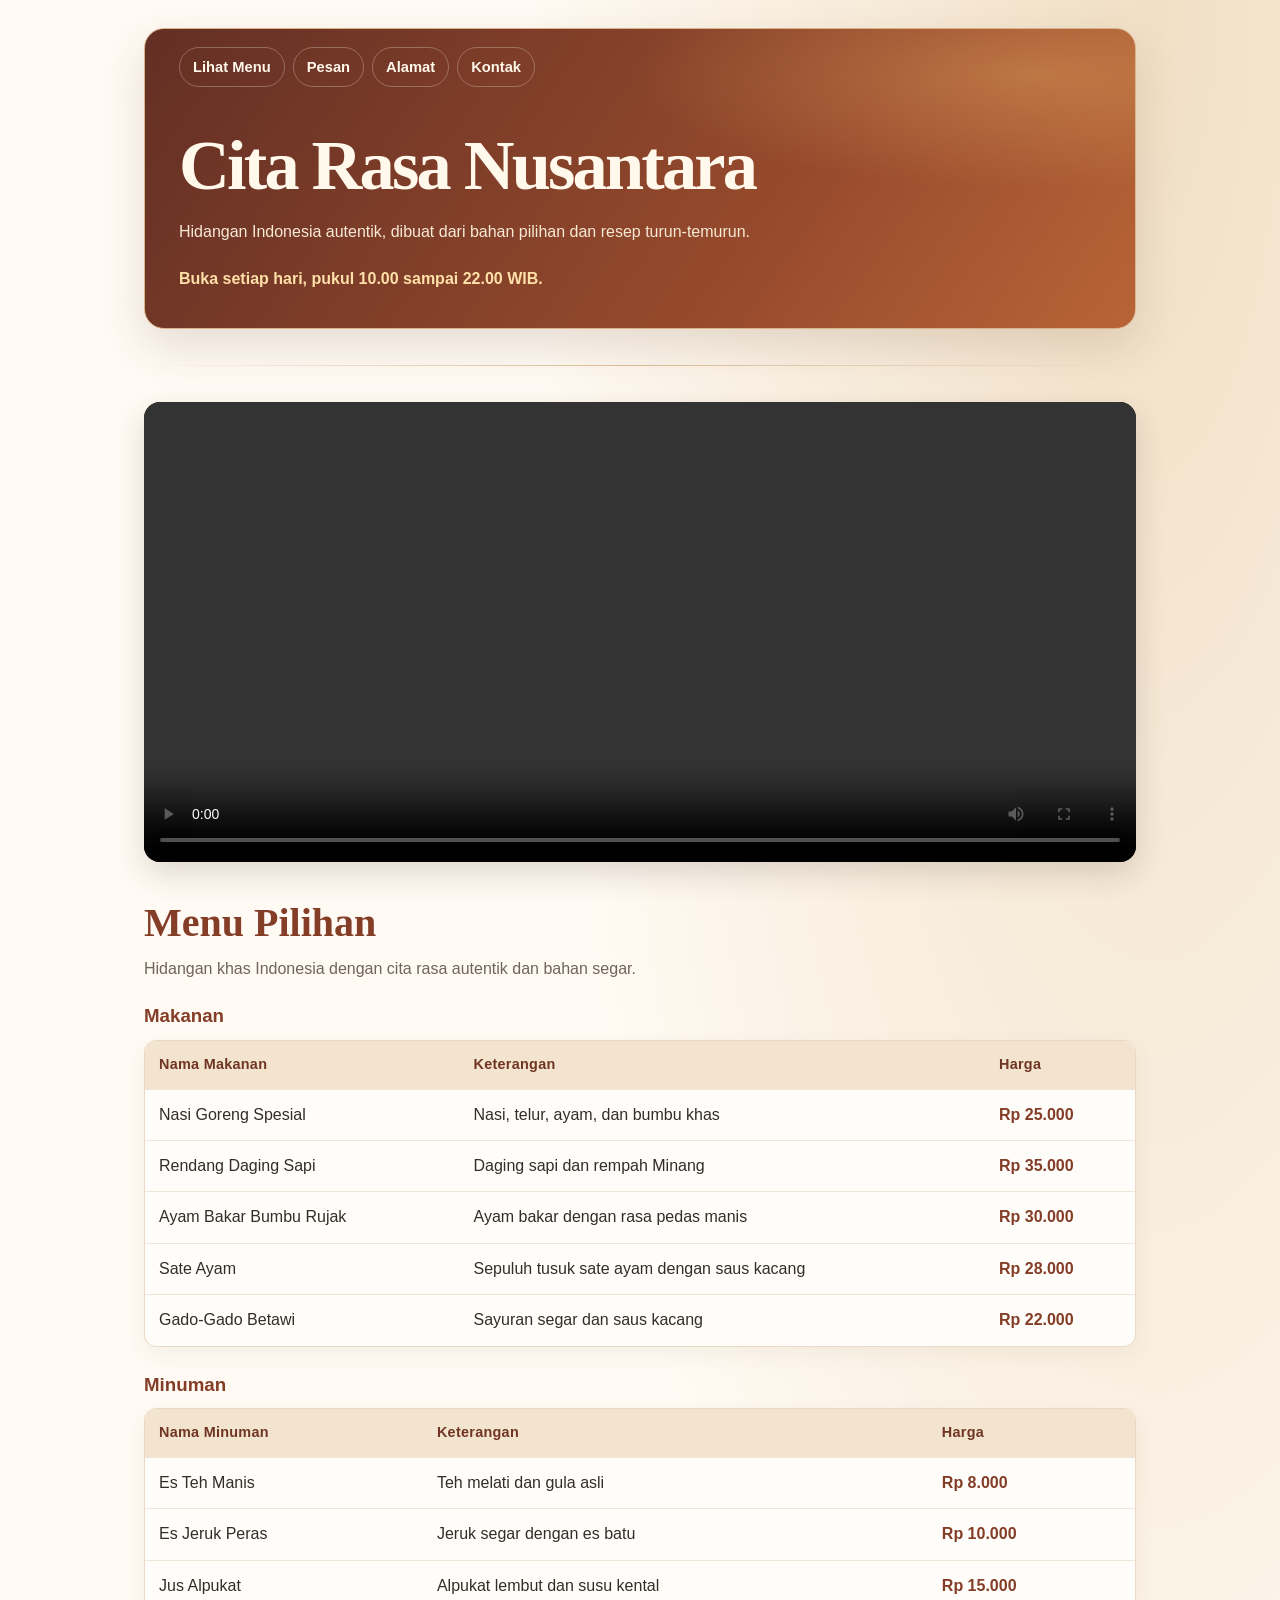
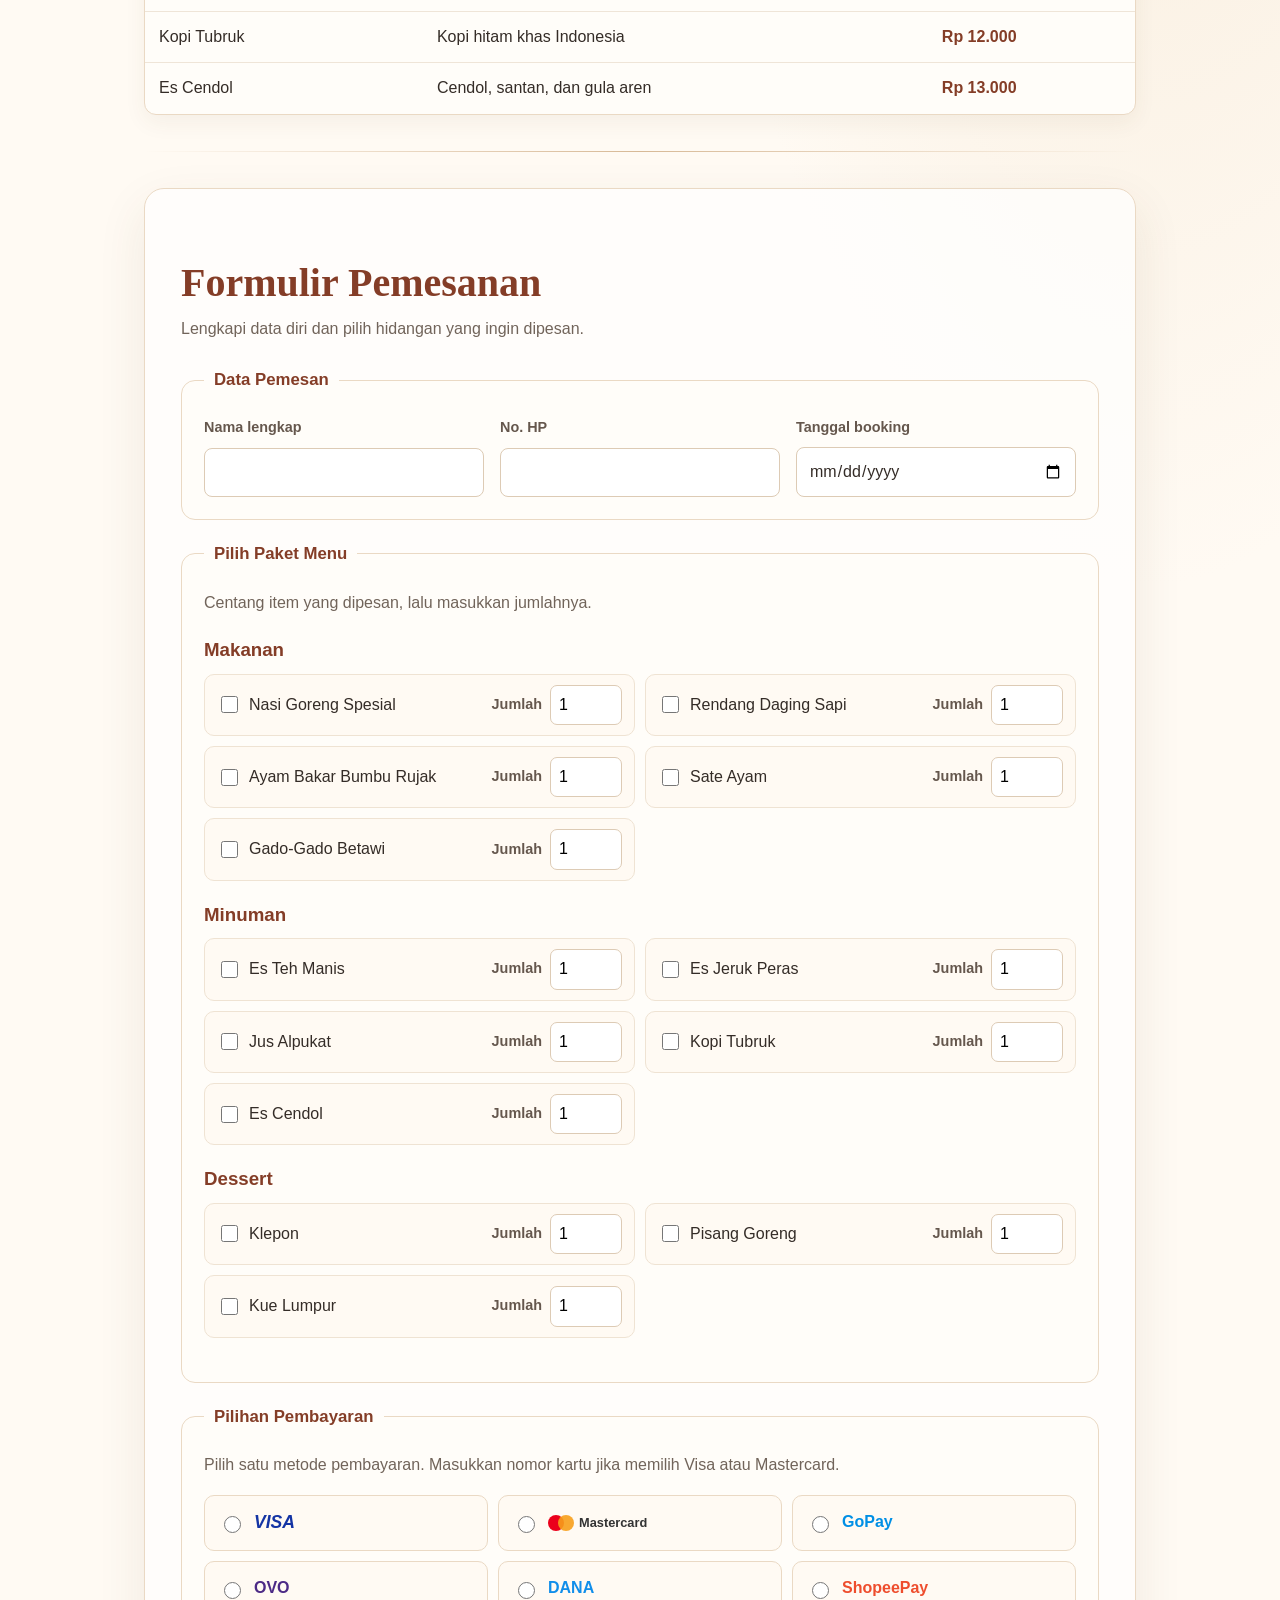
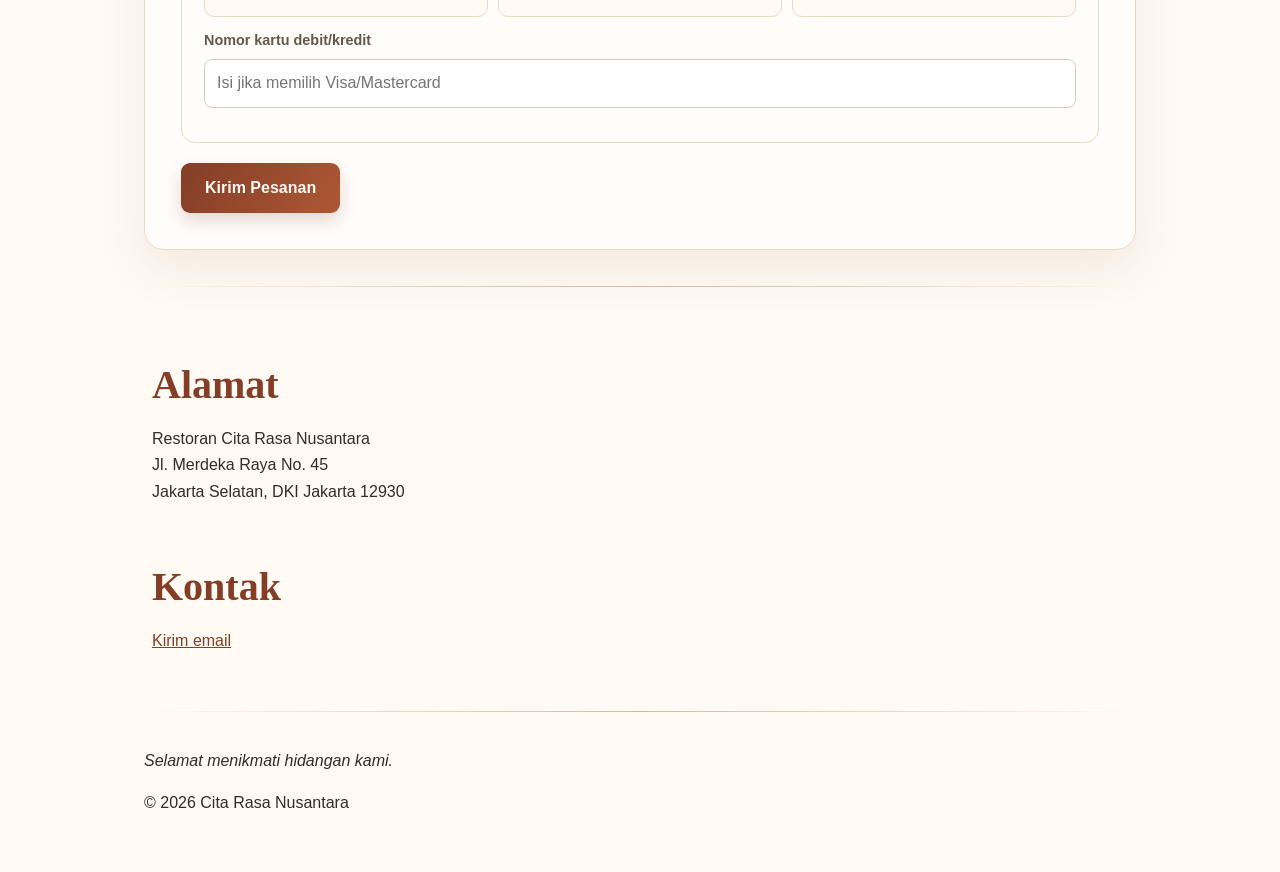
<file: index.html>
<!doctype html>
<html lang="id">
  <head>
    <meta charset="UTF-8" />
    <meta name="viewport" content="width=device-width, initial-scale=1.0" />
    <title>Cita Rasa Nusantara</title>
    <link rel="stylesheet" href="style.css" />
  </head>
  <body>
    <header class="hero">
      <div class="navigasi">
        <a href="#menu">Lihat Menu</a>
        <a href="#pemesanan">Pesan</a>
        <a href="#alamat">Alamat</a>
        <a href="#kontak">Kontak</a>
      </div>
      <h1>Cita Rasa Nusantara</h1>
      <p>Hidangan Indonesia autentik, dibuat dari bahan pilihan dan resep turun-temurun.</p>
      <p>Buka setiap hari, pukul 10.00 sampai 22.00 WIB.</p>
    </header>

    <hr />
    <video controls preload="metadata">
        <source src="rasa-nusantara.mp4" type="video/mp4" />
          Browser Anda tidak mendukung pemutaran video.
    </video>

    <div id="menu">
      <h2>Menu Pilihan</h2>
      <p>Hidangan khas Indonesia dengan cita rasa autentik dan bahan segar.</p>

      <h3>Makanan</h3>
      <table>
        <tr>
          <th>Nama Makanan</th>
          <th>Keterangan</th>
          <th>Harga</th>
        </tr>
        <tr>
          <td>Nasi Goreng Spesial</td>
          <td>Nasi, telur, ayam, dan bumbu khas</td>
          <td>Rp 25.000</td>
        </tr>
        <tr>
          <td>Rendang Daging Sapi</td>
          <td>Daging sapi dan rempah Minang</td>
          <td>Rp 35.000</td>
        </tr>
        <tr>
          <td>Ayam Bakar Bumbu Rujak</td>
          <td>Ayam bakar dengan rasa pedas manis</td>
          <td>Rp 30.000</td>
        </tr>
        <tr>
          <td>Sate Ayam</td>
          <td>Sepuluh tusuk sate ayam dengan saus kacang</td>
          <td>Rp 28.000</td>
        </tr>
        <tr>
          <td>Gado-Gado Betawi</td>
          <td>Sayuran segar dan saus kacang</td>
          <td>Rp 22.000</td>
        </tr>
      </table>

      <h3>Minuman</h3>
      <table>
        <tr>
          <th>Nama Minuman</th>
          <th>Keterangan</th>
          <th>Harga</th>
        </tr>
        <tr>
          <td>Es Teh Manis</td>
          <td>Teh melati dan gula asli</td>
          <td>Rp 8.000</td>
        </tr>
        <tr>
          <td>Es Jeruk Peras</td>
          <td>Jeruk segar dengan es batu</td>
          <td>Rp 10.000</td>
        </tr>
        <tr>
          <td>Jus Alpukat</td>
          <td>Alpukat lembut dan susu kental</td>
          <td>Rp 15.000</td>
        </tr>
        <tr>
          <td>Kopi Tubruk</td>
          <td>Kopi hitam khas Indonesia</td>
          <td>Rp 12.000</td>
        </tr>
        <tr>
          <td>Es Cendol</td>
          <td>Cendol, santan, dan gula aren</td>
          <td>Rp 13.000</td>
        </tr>
      </table>
    </div>

    <hr />

    <div id="pemesanan">
      <h2>Formulir Pemesanan</h2>
      <p>Lengkapi data diri dan pilih hidangan yang ingin dipesan.</p>

      <form action="#" method="post">
        <fieldset class="data-pemesan">
          <legend>Data Pemesan</legend>
          <div class="form-field">
            <label for="nama-lengkap">Nama lengkap</label>
            <input id="nama-lengkap" name="nama_lengkap" type="text" autocomplete="name" required />
          </div>
          <div class="form-field">
            <label for="no-hp">No. HP</label>
            <input id="no-hp" name="no_hp" type="tel" autocomplete="tel" required />
          </div>
          <div class="form-field">
            <label for="tanggal-booking">Tanggal booking</label>
            <input id="tanggal-booking" name="tanggal_booking" type="date" required />
          </div>
        </fieldset>

        <fieldset>
          <legend>Pilih Paket Menu</legend>
          <p class="form-hint">Centang item yang dipesan, lalu masukkan jumlahnya.</p>

          <h3>Makanan</h3>
          <div class="menu-pesanan">
            <div class="menu-pilihan">
              <label for="menu-nasi-goreng"><input id="menu-nasi-goreng" name="paket[]" type="checkbox" value="Nasi Goreng Spesial" /> Nasi Goreng Spesial</label>
              <label for="jumlah-nasi-goreng">Jumlah</label>
              <input id="jumlah-nasi-goreng" name="jumlah_nasi_goreng" type="number" min="1" value="1" />
            </div>
            <div class="menu-pilihan">
              <label for="menu-rendang"><input id="menu-rendang" name="paket[]" type="checkbox" value="Rendang Daging Sapi" /> Rendang Daging Sapi</label>
              <label for="jumlah-rendang">Jumlah</label>
              <input id="jumlah-rendang" name="jumlah_rendang" type="number" min="1" value="1" />
            </div>
            <div class="menu-pilihan">
              <label for="menu-ayam-bakar"><input id="menu-ayam-bakar" name="paket[]" type="checkbox" value="Ayam Bakar Bumbu Rujak" /> Ayam Bakar Bumbu Rujak</label>
              <label for="jumlah-ayam-bakar">Jumlah</label>
              <input id="jumlah-ayam-bakar" name="jumlah_ayam_bakar" type="number" min="1" value="1" />
            </div>
            <div class="menu-pilihan">
              <label for="menu-sate"><input id="menu-sate" name="paket[]" type="checkbox" value="Sate Ayam" /> Sate Ayam</label>
              <label for="jumlah-sate">Jumlah</label>
              <input id="jumlah-sate" name="jumlah_sate" type="number" min="1" value="1" />
            </div>
            <div class="menu-pilihan">
              <label for="menu-gado-gado"><input id="menu-gado-gado" name="paket[]" type="checkbox" value="Gado-Gado Betawi" /> Gado-Gado Betawi</label>
              <label for="jumlah-gado-gado">Jumlah</label>
              <input id="jumlah-gado-gado" name="jumlah_gado_gado" type="number" min="1" value="1" />
            </div>
          </div>

          <h3>Minuman</h3>
          <div class="menu-pesanan">
            <div class="menu-pilihan">
              <label for="menu-es-teh"><input id="menu-es-teh" name="paket[]" type="checkbox" value="Es Teh Manis" /> Es Teh Manis</label>
              <label for="jumlah-es-teh">Jumlah</label>
              <input id="jumlah-es-teh" name="jumlah_es_teh" type="number" min="1" value="1" />
            </div>
            <div class="menu-pilihan">
              <label for="menu-es-jeruk"><input id="menu-es-jeruk" name="paket[]" type="checkbox" value="Es Jeruk Peras" /> Es Jeruk Peras</label>
              <label for="jumlah-es-jeruk">Jumlah</label>
              <input id="jumlah-es-jeruk" name="jumlah_es_jeruk" type="number" min="1" value="1" />
            </div>
            <div class="menu-pilihan">
              <label for="menu-jus-alpukat"><input id="menu-jus-alpukat" name="paket[]" type="checkbox" value="Jus Alpukat" /> Jus Alpukat</label>
              <label for="jumlah-jus-alpukat">Jumlah</label>
              <input id="jumlah-jus-alpukat" name="jumlah_jus_alpukat" type="number" min="1" value="1" />
            </div>
            <div class="menu-pilihan">
              <label for="menu-kopi"><input id="menu-kopi" name="paket[]" type="checkbox" value="Kopi Tubruk" /> Kopi Tubruk</label>
              <label for="jumlah-kopi">Jumlah</label>
              <input id="jumlah-kopi" name="jumlah_kopi" type="number" min="1" value="1" />
            </div>
            <div class="menu-pilihan">
              <label for="menu-cendol"><input id="menu-cendol" name="paket[]" type="checkbox" value="Es Cendol" /> Es Cendol</label>
              <label for="jumlah-cendol">Jumlah</label>
              <input id="jumlah-cendol" name="jumlah_cendol" type="number" min="1" value="1" />
            </div>
          </div>

          <h3>Dessert</h3>
          <div class="menu-pesanan">
            <div class="menu-pilihan">
              <label for="menu-klepon"><input id="menu-klepon" name="paket[]" type="checkbox" value="Klepon" /> Klepon</label>
              <label for="jumlah-klepon">Jumlah</label>
              <input id="jumlah-klepon" name="jumlah_klepon" type="number" min="1" value="1" />
            </div>
            <div class="menu-pilihan">
              <label for="menu-pisang-goreng"><input id="menu-pisang-goreng" name="paket[]" type="checkbox" value="Pisang Goreng" /> Pisang Goreng</label>
              <label for="jumlah-pisang-goreng">Jumlah</label>
              <input id="jumlah-pisang-goreng" name="jumlah_pisang_goreng" type="number" min="1" value="1" />
            </div>
            <div class="menu-pilihan">
              <label for="menu-kue-lumpur"><input id="menu-kue-lumpur" name="paket[]" type="checkbox" value="Kue Lumpur" /> Kue Lumpur</label>
              <label for="jumlah-kue-lumpur">Jumlah</label>
              <input id="jumlah-kue-lumpur" name="jumlah_kue_lumpur" type="number" min="1" value="1" />
            </div>
          </div>
        </fieldset>

        <fieldset>
          <legend>Pilihan Pembayaran</legend>
          <p class="form-hint">Pilih satu metode pembayaran. Masukkan nomor kartu jika memilih Visa atau Mastercard.</p>
          <div class="metode-pembayaran">
            <label class="metode-pilihan" for="bayar-visa">
              <input id="bayar-visa" name="metode_pembayaran" type="radio" value="Visa" required />
              <span class="logo-pembayaran logo-visa" aria-label="Visa">VISA</span>
            </label>
            <label class="metode-pilihan" for="bayar-mastercard">
              <input id="bayar-mastercard" name="metode_pembayaran" type="radio" value="Mastercard" />
              <span class="logo-pembayaran logo-mastercard" aria-label="Mastercard"><span></span><span></span>Mastercard</span>
            </label>
            <label class="metode-pilihan" for="bayar-gopay">
              <input id="bayar-gopay" name="metode_pembayaran" type="radio" value="GoPay" />
              <span class="logo-pembayaran logo-gopay" aria-label="GoPay">GoPay</span>
            </label>
            <label class="metode-pilihan" for="bayar-ovo">
              <input id="bayar-ovo" name="metode_pembayaran" type="radio" value="OVO" />
              <span class="logo-pembayaran logo-ovo" aria-label="OVO">OVO</span>
            </label>
            <label class="metode-pilihan" for="bayar-dana">
              <input id="bayar-dana" name="metode_pembayaran" type="radio" value="DANA" />
              <span class="logo-pembayaran logo-dana" aria-label="DANA">DANA</span>
            </label>
            <label class="metode-pilihan" for="bayar-shopeepay">
              <input id="bayar-shopeepay" name="metode_pembayaran" type="radio" value="ShopeePay" />
              <span class="logo-pembayaran logo-shopeepay" aria-label="ShopeePay">ShopeePay</span>
            </label>
          </div>
          <div class="form-field">
            <label for="nomor-kartu">Nomor kartu debit/kredit</label>
            <input id="nomor-kartu" name="nomor_kartu" type="text" inputmode="numeric" autocomplete="cc-number" placeholder="Isi jika memilih Visa/Mastercard" />
          </div>
        </fieldset>

        <button type="submit">Kirim Pesanan</button>
      </form>
    </div>

    <hr />

    <div id="alamat">
      <h2>Alamat</h2>
      <p>
        Restoran Cita Rasa Nusantara<br />
        Jl. Merdeka Raya No. 45<br />
        Jakarta Selatan, DKI Jakarta 12930
      </p>
    </div>

    <div id="kontak">
      <h2>Kontak</h2>
      <p><a href="mailto:forestdark07@gmail.com">Kirim email</a></p>
    </div>

    <hr />

    <div>
      <p><em>Selamat menikmati hidangan kami.</em></p>
      <p>&copy; 2026 Cita Rasa Nusantara</p>
    </div>
  </body>
</html>
</file>
<file: style.css>
* {
  box-sizing: border-box;
}

html {
  scroll-behavior: smooth;
}

body {
  max-width: 1040px;
  margin: 0 auto;
  padding: 28px 24px 40px;
  color: #342c27;
  background:
    radial-gradient(ellipse at 90% 0%, #f1dfc5 0, transparent 38%),
    #fffaf3;
  font-family: Arial, sans-serif;
  line-height: 1.65;
}

h1,
h2,
h3 {
  color: #843d27;
  line-height: 1.25;
}

h1 {
  margin: 34px 0 10px;
  color: #fff8eb;
  font-family: Georgia, serif;
  font-size: clamp(2.4rem, 6vw, 4.4rem);
  letter-spacing: -0.04em;
}

h2 {
  margin-bottom: 8px;
  font-family: Georgia, serif;
  font-size: clamp(1.8rem, 4vw, 2.5rem);
}

h3 {
  margin: 22px 0 12px;
}

a {
  color: #843d27;
}

.hero {
  overflow: hidden;
  padding: 18px 34px 30px;
  border: 1px solid #d9b38a;
  border-radius: 20px;
  color: #fff8eb;
  background:
    radial-gradient(ellipse at 90% 15%, rgba(240, 184, 108, 0.35), transparent 32%),
    linear-gradient(125deg, #632f24, #984b2d 65%, #b86437);
  box-shadow: 0 18px 45px rgba(87, 47, 30, 0.14);
}

.hero p {
  max-width: 620px;
  margin: 6px 0;
  color: #f8e9d5;
}

.hero p:last-child {
  margin-top: 20px;
  color: #ffe0a8;
  font-weight: bold;
}

.navigasi {
  display: flex;
  flex-wrap: wrap;
  gap: 8px;
  padding: 0;
}

.navigasi a {
  padding: 7px 13px;
  border: 1px solid rgba(255, 248, 235, 0.28);
  border-radius: 999px;
  color: #fff8eb;
  font-size: 0.92rem;
  font-weight: bold;
  text-decoration: none;
  transition: background-color 160ms ease, transform 160ms ease;
}

.navigasi a:hover,
.navigasi a:focus-visible {
  transform: translateY(-1px);
  background-color: rgba(255, 248, 235, 0.16);
  outline: none;
}

video {
  display: block;
  width: 100%;
  max-height: 460px;
  margin: 24px 0 36px;
  border-radius: 16px;
  background-color: #39251e;
  box-shadow: 0 12px 30px rgba(65, 43, 31, 0.16);
}

#menu,
#pemesanan,
#alamat,
#kontak {
  scroll-margin-top: 20px;
}

#menu > p,
#pemesanan > p {
  margin-top: 0;
  color: #71645a;
}

table {
  width: 100%;
  margin-bottom: 26px;
  overflow: hidden;
  border: 1px solid #ead9c4;
  border-collapse: separate;
  border-spacing: 0;
  border-radius: 12px;
  background-color: #fffdf9;
  box-shadow: 0 8px 22px rgba(90, 61, 38, 0.06);
}

th,
td {
  padding: 12px 14px;
  border: 0;
  border-bottom: 1px solid #efe5d8;
  text-align: left;
}

th {
  color: #6f3423;
  background-color: #f3e4cf;
  font-size: 0.9rem;
  letter-spacing: 0.02em;
}

tr:last-child td {
  border-bottom: 0;
}

td:last-child {
  color: #843d27;
  font-weight: bold;
  white-space: nowrap;
}

tbody tr:hover,
tr:hover td {
  background-color: #fff8ed;
}

hr {
  height: 1px;
  margin: 36px 0;
  border: 0;
  background: linear-gradient(90deg, transparent, #d7b996, transparent);
}

#pemesanan {
  padding: clamp(18px, 4vw, 36px);
  border: 1px solid #ead9c4;
  border-radius: 20px;
  background-color: rgba(255, 255, 255, 0.72);
  box-shadow: 0 18px 50px rgba(90, 61, 38, 0.09);
}

form {
  margin-top: 24px;
}

fieldset {
  min-width: 0;
  margin: 20px 0;
  padding: 22px;
  border: 1px solid #ead9c4;
  border-radius: 14px;
  background-color: #fffdf9;
}

legend {
  padding: 0 10px;
  color: #843d27;
  font-size: 1.05rem;
  font-weight: bold;
}

.data-pemesan {
  display: grid;
  grid-template-columns: repeat(3, minmax(0, 1fr));
  gap: 16px;
}

.data-pemesan legend {
  grid-column: 1 / -1;
}

.form-field {
  display: grid;
  gap: 7px;
  margin: 12px 0;
}

.data-pemesan .form-field {
  margin: 0;
}

.form-field label,
.menu-pilihan > label:nth-child(2) {
  color: #65574d;
  font-size: 0.9rem;
  font-weight: bold;
}

.form-field input {
  width: 100%;
  min-height: 46px;
  padding: 10px 12px;
  border: 1px solid #ddcbb5;
  border-radius: 8px;
  color: #342c27;
  background-color: #fff;
  font: inherit;
  transition: border-color 160ms ease, box-shadow 160ms ease;
}

.form-field input:focus,
.menu-pilihan input[type="number"]:focus {
  border-color: #a64f30;
  outline: none;
  box-shadow: 0 0 0 3px rgba(166, 79, 48, 0.14);
}

.form-hint {
  margin-top: 0;
  color: #71645a;
}

.menu-pesanan {
  display: grid;
  grid-template-columns: repeat(2, minmax(0, 1fr));
  gap: 10px;
  margin-bottom: 22px;
}

.menu-pilihan {
  display: grid;
  grid-template-columns: minmax(0, 1fr) auto 72px;
  align-items: center;
  gap: 8px;
  min-height: 60px;
  padding: 10px 12px;
  border: 1px solid #efe3d3;
  border-radius: 10px;
  background-color: #fffaf3;
  transition: border-color 160ms ease, background-color 160ms ease;
}

.menu-pilihan:focus-within {
  border-color: #c58a5e;
  background-color: #fff5e7;
}

.menu-pilihan label:first-child {
  display: flex;
  align-items: center;
  gap: 8px;
  cursor: pointer;
}

.menu-pilihan input[type="number"] {
  width: 100%;
  min-height: 38px;
  padding: 6px 8px;
  border: 1px solid #ddcbb5;
  border-radius: 7px;
  font: inherit;
}

.menu-pilihan input[type="checkbox"],
.metode-pilihan input[type="radio"] {
  width: 17px;
  height: 17px;
  flex: 0 0 auto;
  accent-color: #984b2d;
}

.metode-pembayaran {
  display: grid;
  grid-template-columns: repeat(3, minmax(0, 1fr));
  gap: 10px;
}

.metode-pilihan {
  display: flex;
  align-items: center;
  gap: 10px;
  min-height: 56px;
  padding: 10px 14px;
  border: 1px solid #ead9c4;
  border-radius: 10px;
  background-color: #fffaf3;
  cursor: pointer;
  transition: border-color 160ms ease, background-color 160ms ease, transform 160ms ease;
}

.metode-pilihan:hover {
  transform: translateY(-1px);
  border-color: #c58a5e;
  background-color: #fff5e7;
}

.metode-pilihan:has(input:checked) {
  border-color: #a64f30;
  background-color: #fff0df;
  box-shadow: 0 0 0 2px rgba(166, 79, 48, 0.09);
}

.logo-pembayaran {
  font-weight: bold;
}

.logo-visa {
  color: #1434a4;
  font-size: 1.1em;
  font-style: italic;
}

.logo-mastercard {
  display: inline-flex;
  align-items: center;
  color: #333;
  font-size: 0.8em;
}

.logo-mastercard span {
  width: 16px;
  height: 16px;
  margin-right: -6px;
  border-radius: 50%;
  background-color: #eb001b;
}

.logo-mastercard span + span {
  margin-right: 5px;
  background-color: #f79e1b;
  opacity: 0.9;
}

.logo-gopay {
  color: #008fe5;
}

.logo-ovo {
  color: #4c2a86;
}

.logo-dana {
  color: #118eea;
}

.logo-shopeepay {
  color: #ee4d2d;
}

button[type="submit"] {
  min-height: 50px;
  padding: 11px 24px;
  border: 0;
  border-radius: 9px;
  color: #fffaf3;
  background: linear-gradient(120deg, #843d27, #ad5834);
  box-shadow: 0 8px 18px rgba(132, 61, 39, 0.2);
  font: inherit;
  font-weight: bold;
  cursor: pointer;
  transition: transform 160ms ease, box-shadow 160ms ease;
}

button[type="submit"]:hover,
button[type="submit"]:focus-visible {
  transform: translateY(-2px);
  box-shadow: 0 11px 22px rgba(132, 61, 39, 0.28);
  outline: none;
}

#alamat,
#kontak {
  padding: 4px 8px;
}

@media (max-width: 680px) {
  body {
    padding: 16px 14px 28px;
  }

  .hero {
    padding: 16px 20px 24px;
    border-radius: 15px;
  }

  .data-pemesan {
    grid-template-columns: 1fr;
    gap: 14px;
  }

  .menu-pesanan {
    grid-template-columns: 1fr;
  }

  .metode-pembayaran {
    grid-template-columns: repeat(2, minmax(0, 1fr));
  }
}

@media (max-width: 420px) {
  body {
    padding-right: 10px;
    padding-left: 10px;
  }

  fieldset {
    padding: 16px 12px;
  }

  .menu-pilihan {
    grid-template-columns: minmax(0, 1fr) 64px;
  }

  .menu-pilihan label:first-child {
    grid-column: 1 / -1;
  }

  .menu-pilihan > label:nth-child(2) {
    grid-column: 1;
  }

  .menu-pilihan input[type="number"] {
    grid-column: 2;
    grid-row: 2;
  }
}
</file>
